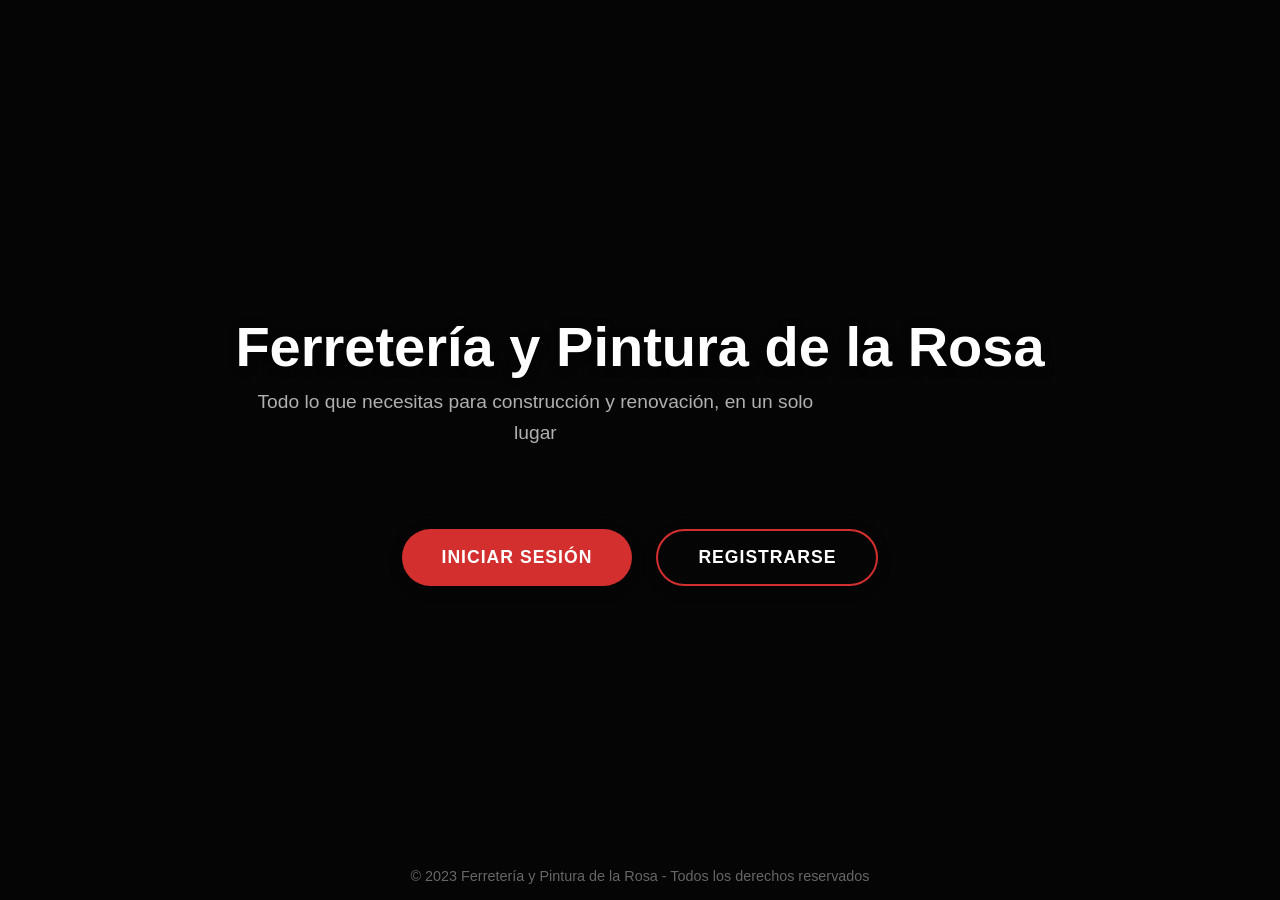
<file: index.html>
<!DOCTYPE html>
<html lang="es">
<head>
    <meta charset="UTF-8">
    <meta name="viewport" content="width=device-width, initial-scale=1.0">
    <title>Ferretería y Pintura de la Rosa</title>
    <link rel="stylesheet" href="Css/index.css">
    <style>
        
    </style>
</head>
<body>
    <div class="logo">
        <h1>Ferretería y Pintura de la Rosa</h1>
        <p>Todo lo que necesitas para construcción y renovación, en un solo lugar</p>
    </div>
    
    <div class="botones">
        <button class="btn btn-login" onclick="window.location.href='login.html'">Iniciar sesión</button>
        <button class="btn btn-register" onclick="window.location.href='Registro.html'">Registrarse</button>
    </div>
    
    <footer>
        &copy; 2023 Ferretería y Pintura de la Rosa - Todos los derechos reservados
    </footer>
</body>
</html>
</file>
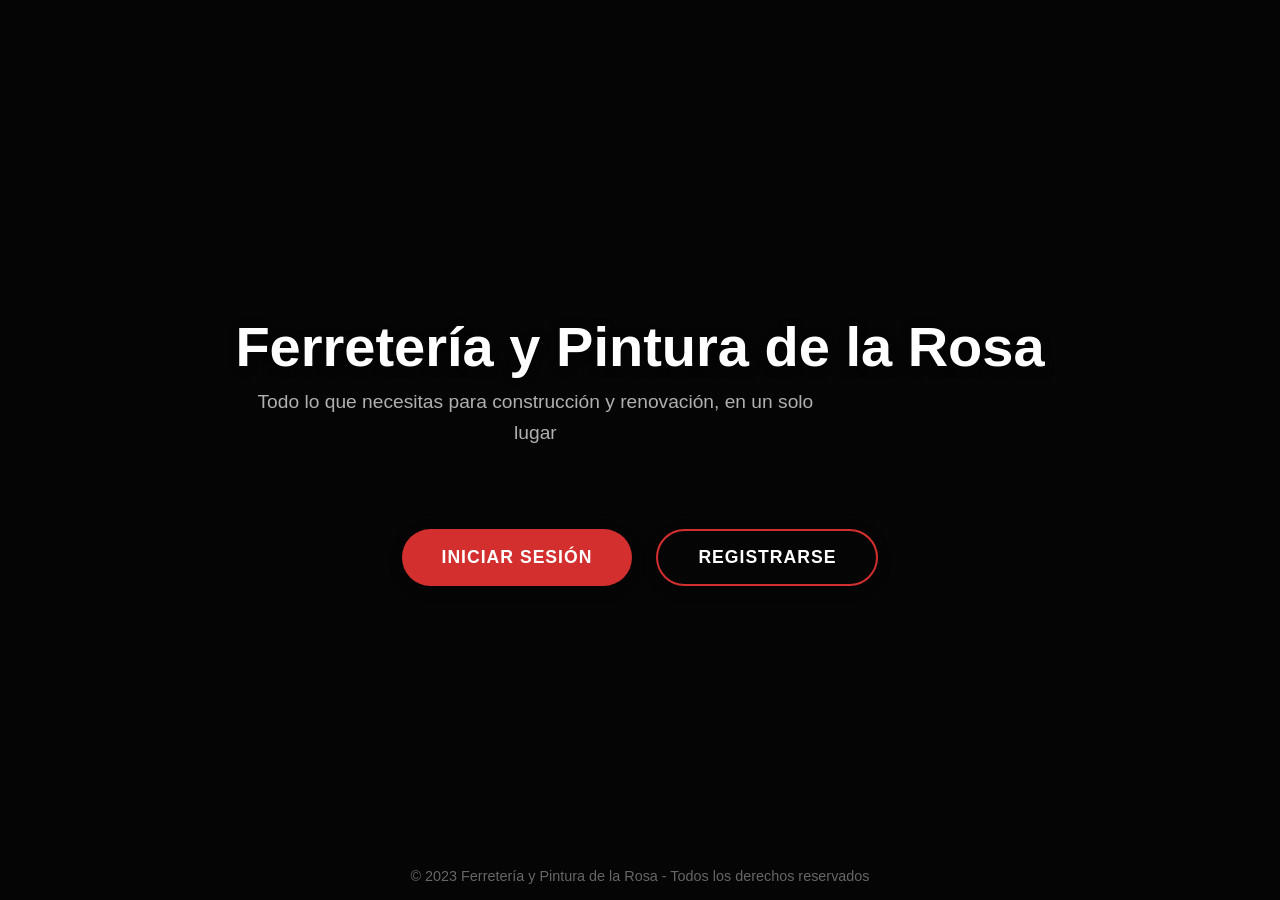
<file: Html/index.html>
<!DOCTYPE html>
<html lang="es">
<head>
    <meta charset="UTF-8">
    <meta name="viewport" content="width=device-width, initial-scale=1.0">
    <title>Ferretería y Pintura de la Rosa</title>
    <link rel="stylesheet" href="/Css/index.css">
    <style>
        
    </style>
</head>
<body>
    <div class="logo">
        <h1>Ferretería y Pintura de la Rosa</h1>
        <p>Todo lo que necesitas para construcción y renovación, en un solo lugar</p>
    </div>
    
    <div class="botones">
        <button class="btn btn-login" onclick="window.location.href='login.html'">Iniciar sesión</button>
        <button class="btn btn-register" onclick="window.location.href='/Html/Registro.html'">Registrarse</button>
    </div>
    
    <footer>
        &copy; 2023 Ferretería y Pintura de la Rosa - Todos los derechos reservados
    </footer>
</body>
</html>
</file>
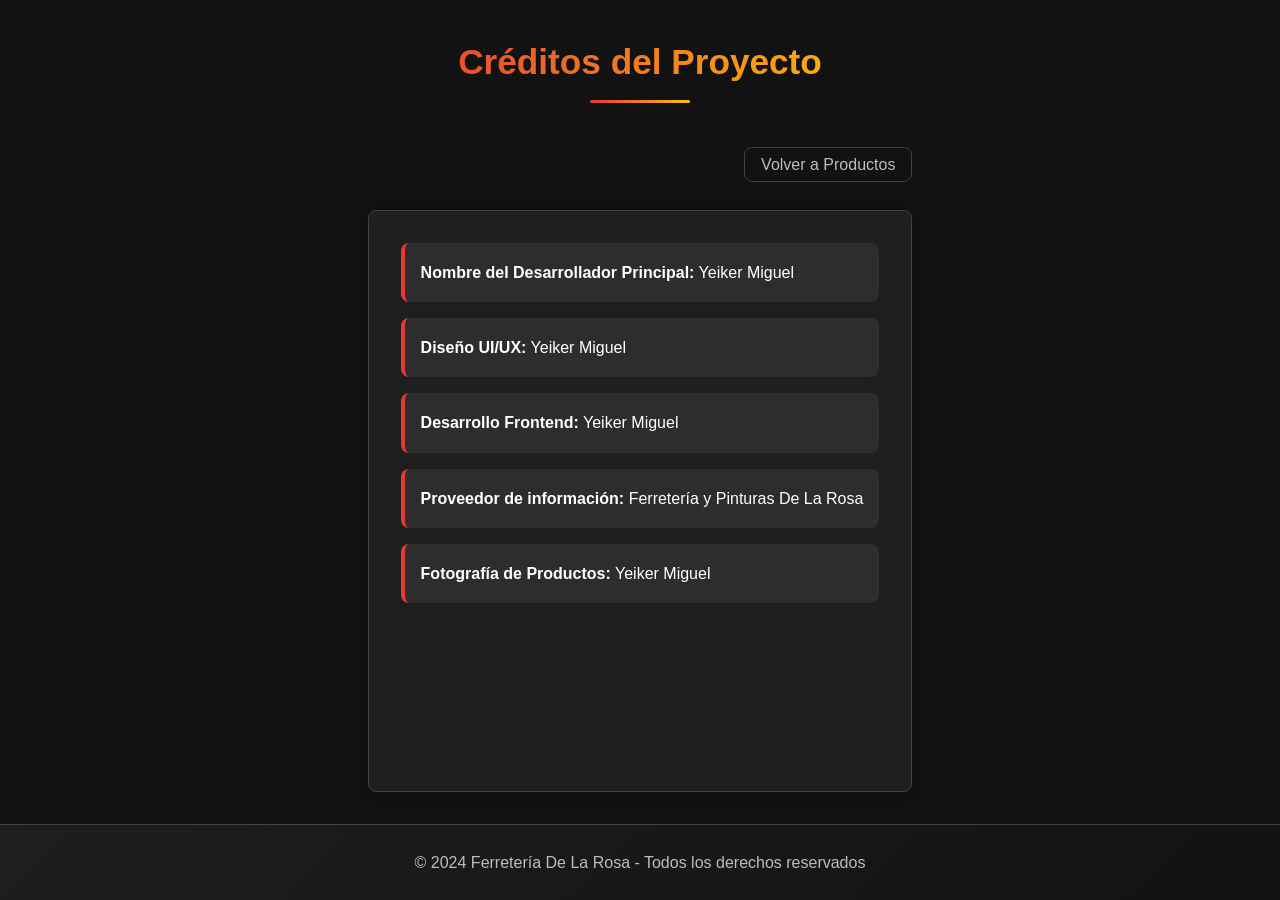
<file: creditos.html>
<!DOCTYPE html>
<html lang="es">
<head>
    <meta charset="UTF-8">
    <meta name="viewport" content="width=device-width, initial-scale=1.0">
    <title>Créditos - Ferretería De La Rosa</title>
    <link rel="stylesheet" href="Css/creditos.css">
</head>
<body>
    <div class="creditos">
        <h1>Créditos del Proyecto</h1>
        <div class="Caja-de-a">
            <a href="productos.html">Volver a Productos</a>
        </div>

        <section class="seccion-creditos">
            <ul>
                <li><strong>Nombre del Desarrollador Principal:</strong> Yeiker Miguel</li>
                <li><strong>Diseño UI/UX:</strong> Yeiker Miguel</li>
                <li><strong>Desarrollo Frontend:</strong> Yeiker Miguel</li>
                <li><strong>Proveedor de información:</strong> Ferretería y Pinturas De La Rosa</li>
                <li><strong>Fotografía de Productos:</strong> Yeiker Miguel</li>
            </ul>
        </section>
    </div>

    <footer>
        <p>© 2024 Ferretería De La Rosa - Todos los derechos reservados</p>
    </footer>
</body>
</html>
</file>
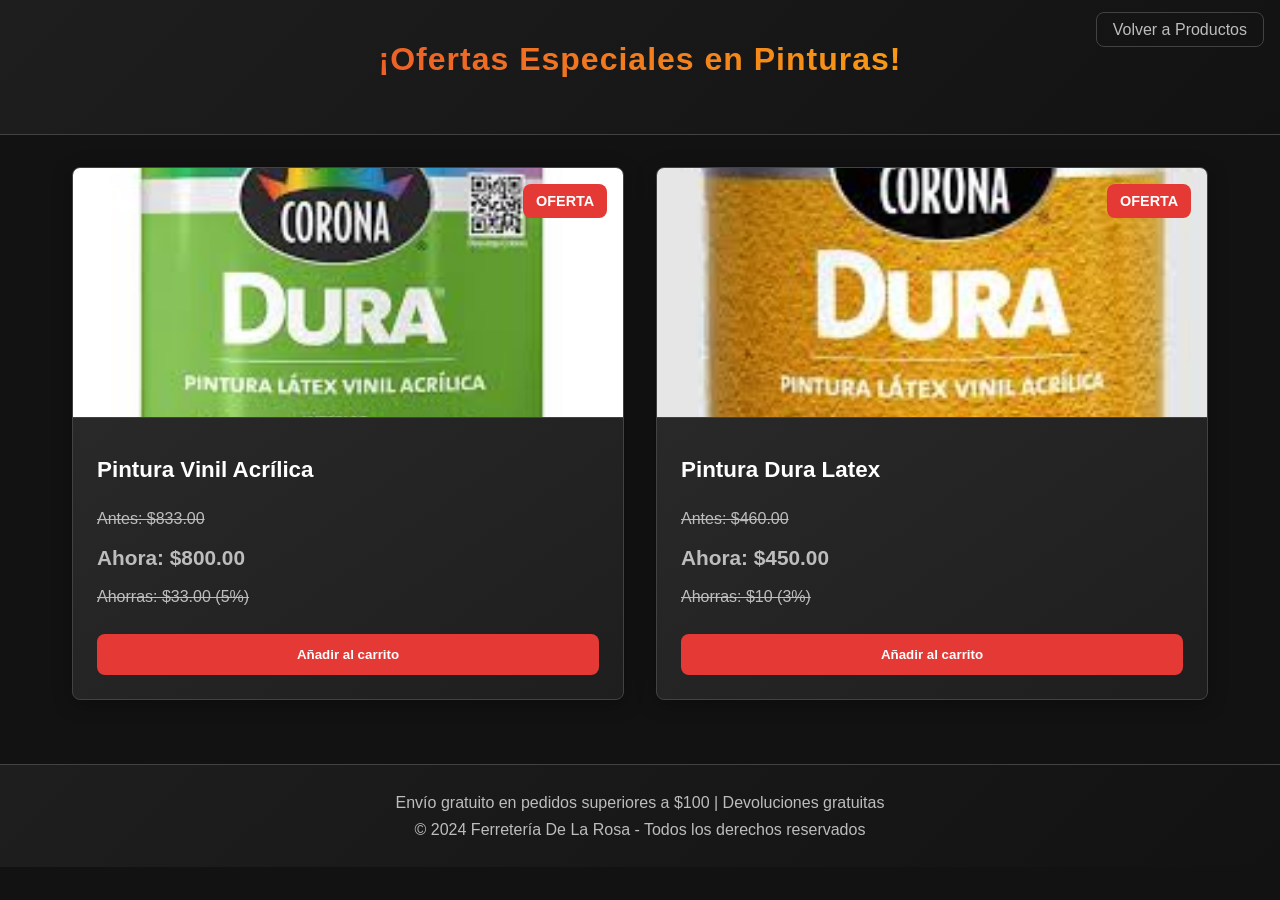
<file: ofertas.html>
<!DOCTYPE html>
<html lang="es">
<head>
    <meta charset="UTF-8">
    <meta name="viewport" content="width=device-width, initial-scale=1.0">
    <title>Ofertas Especiales - Ferretería De La Rosa</title>
    <link rel="stylesheet" href="Css/ofertas.css">
</head>
<body>
    <header>
        <h1>¡Ofertas Especiales en Pinturas!</h1>
        <div class="link-productos">
            <a href="productos.html">Volver a Productos</a>
        </div>
    </header>

    <section class="ofertas">
        

        <article class="oferta">
            <img src="img/pintura2.jpg" alt="Pintura Vinil Acrílica">
            <div class="oferta-content">
                <h2>Pintura Vinil Acrílica</h2>
                <p>Antes: $833.00</p>
                <p class="precio-oferta">Ahora: $800.00</p>
                <p>Ahorras: $33.00 (5%)</p>
                <button class="btn-comprar">Añadir al carrito</button>
            </div>
        </article>

        <article class="oferta">
            <img src="img/pintura3.jpg" alt="Pintura Dura Latex">
            <div class="oferta-content">
                <h2>Pintura Dura Latex</h2>
                <p>Antes: $460.00</p>
                <p class="precio-oferta">Ahora: $450.00</p>
                <p>Ahorras: $10 (3%)</p>
                <button class="btn-comprar">Añadir al carrito</button>
            </div>
        </article>
    </section>

    <footer>
        <p>Envío gratuito en pedidos superiores a $100 | Devoluciones gratuitas</p>
        <p>© 2024 Ferretería De La Rosa - Todos los derechos reservados</p>
    </footer>
</body>
</html>
</file>
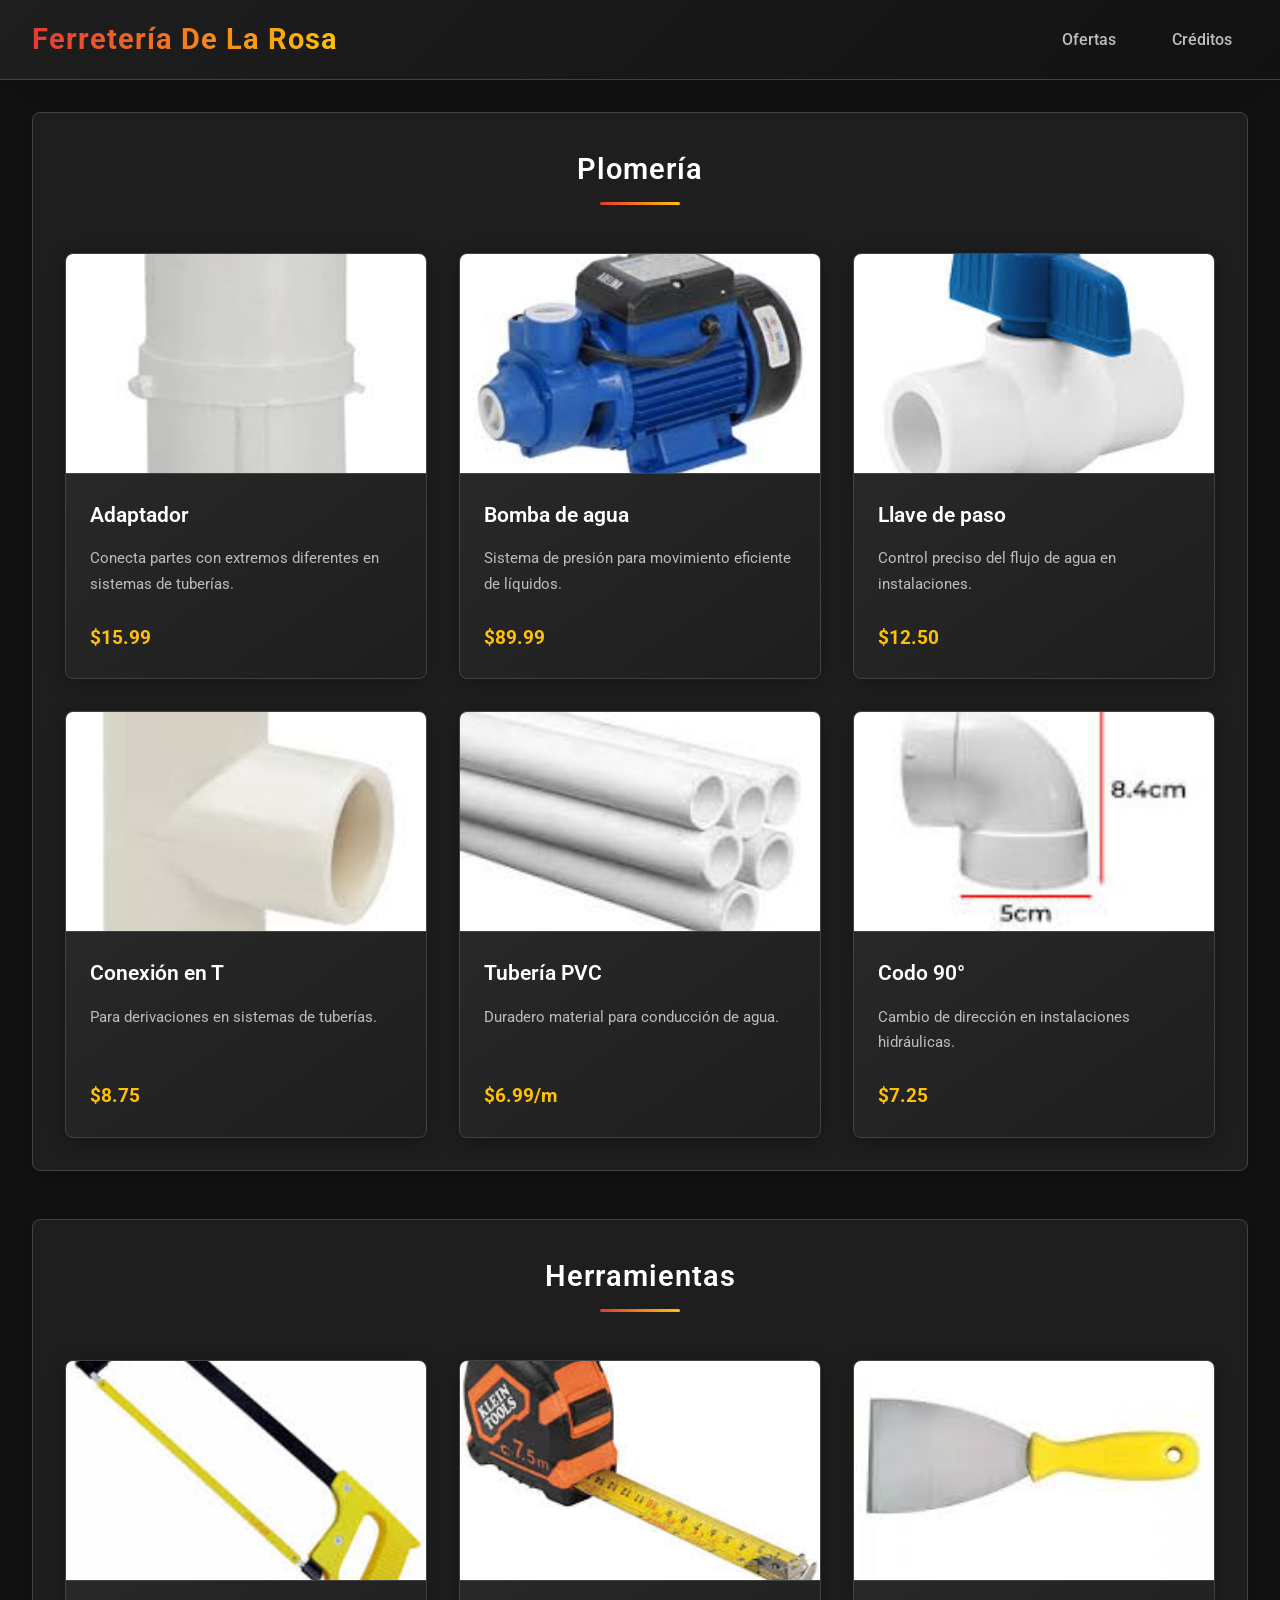
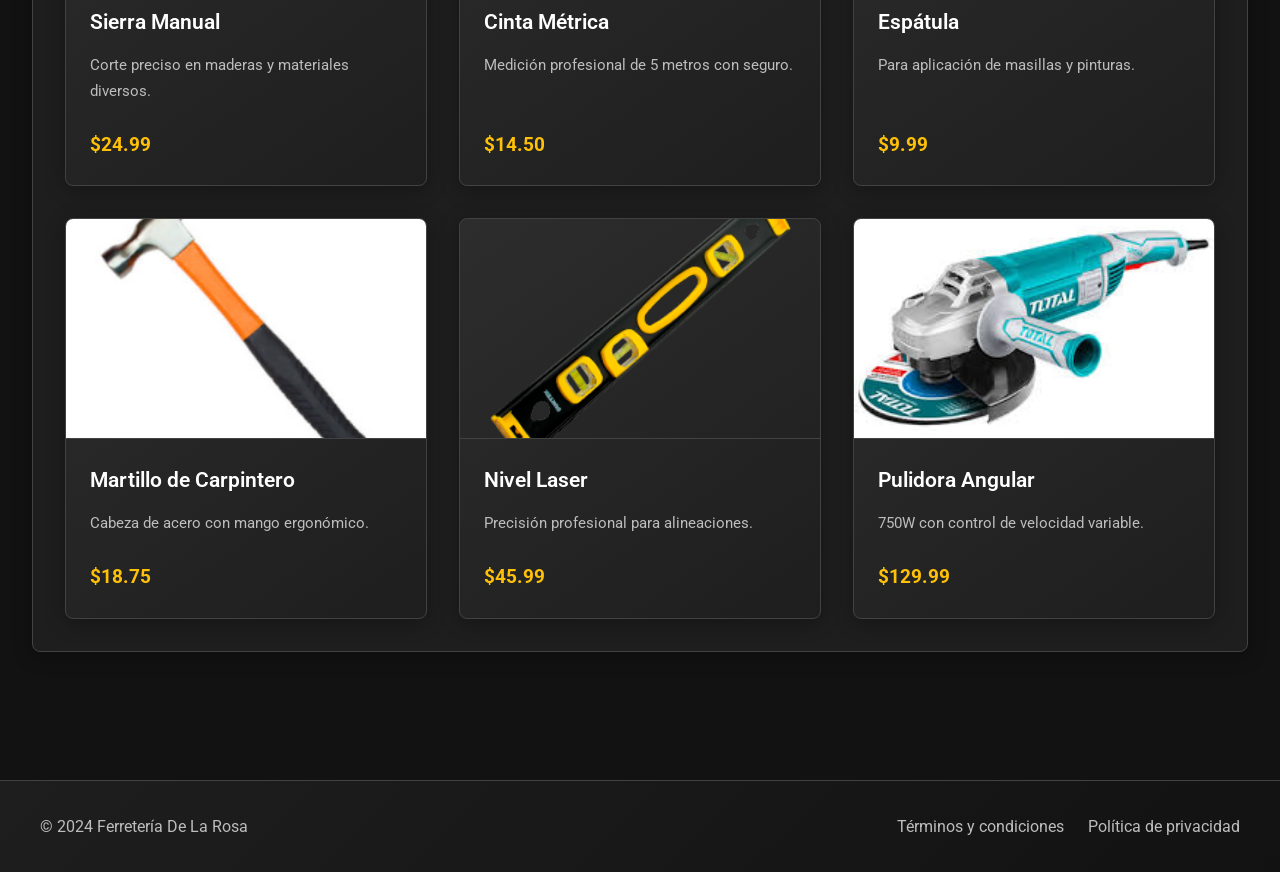
<file: productos.html>
<!DOCTYPE html>
<html lang="es">
<head>
    <meta charset="UTF-8">
    <meta name="viewport" content="width=device-width, initial-scale=1.0">
    <title>Ferretería De La Rosa - Productos</title>
    <link rel="stylesheet" href="Css/productos.css">
    <link href="https://fonts.googleapis.com/css2?family=Roboto:wght@400;500;700&display=swap" rel="stylesheet">
</head>
<body>
    <header class="header">
        <div class="logo">
            <h1>Ferretería De La Rosa</h1>
        </div>
        <nav class="nav">
            <a href="ofertas.html">Ofertas</a>
            <a href="creditos.html">Créditos</a>
        </nav>
    </header>

    <main class="main">
        <section class="section">
            <div class="section-title">
                <h2>Plomería</h2>
            </div>
            <div class="grid-container">
                <article class="product">
                    <img src="img/Adaptador.jpg" alt="Adaptador">
                    <div class="product-content">
                        <h3>Adaptador</h3>
                        <p>Conecta partes con extremos diferentes en sistemas de tuberías.</p>
                        <span class="product-price">$15.99</span>
                    </div>
                </article>
                <article class="product">
                    <img src="img/Bomba de agua.jpg" alt="Bomba de agua">
                    <div class="product-content">
                        <h3>Bomba de agua</h3>
                        <p>Sistema de presión para movimiento eficiente de líquidos.</p>
                        <span class="product-price">$89.99</span>
                    </div>
                </article>
                <article class="product">
                    <img src="img/Llave paso.jpg" alt="Llave de paso">
                    <div class="product-content">
                        <h3>Llave de paso</h3>
                        <p>Control preciso del flujo de agua en instalaciones.</p>
                        <span class="product-price">$12.50</span>
                    </div>
                </article>
                <article class="product">
                    <img src="img/Te.jpg" alt="Te">
                    <div class="product-content">
                        <h3>Conexión en T</h3>
                        <p>Para derivaciones en sistemas de tuberías.</p>
                        <span class="product-price">$8.75</span>
                    </div>
                </article>
                <article class="product">
                    <img src="img/Tubo de agua.jpg" alt="Tubo de agua">
                    <div class="product-content">
                        <h3>Tubería PVC</h3>
                        <p>Duradero material para conducción de agua.</p>
                        <span class="product-price">$6.99/m</span>
                    </div>
                </article>
                <article class="product">
                    <img src="img/Codo.jpg" alt="Codo">
                    <div class="product-content">
                        <h3>Codo 90°</h3>
                        <p>Cambio de dirección en instalaciones hidráulicas.</p>
                        <span class="product-price">$7.25</span>
                    </div>
                </article>
            </div>
        </section>

        <section class="section">
            <div class="section-title">
                <h2>Herramientas</h2>
            </div>
            <div class="grid-container">
                <article class="product">
                    <img src="img/Cierra.jpg" alt="Sierra">
                    <div class="product-content">
                        <h3>Sierra Manual</h3>
                        <p>Corte preciso en maderas y materiales diversos.</p>
                        <span class="product-price">$24.99</span>
                    </div>
                </article>
                <article class="product">
                    <img src="img/Cinta.jpg" alt="Cinta métrica">
                    <div class="product-content">
                        <h3>Cinta Métrica</h3>
                        <p>Medición profesional de 5 metros con seguro.</p>
                        <span class="product-price">$14.50</span>
                    </div>
                </article>
                <article class="product">
                    <img src="img/Epatula.jpg" alt="Espátula">
                    <div class="product-content">
                        <h3>Espátula</h3>
                        <p>Para aplicación de masillas y pinturas.</p>
                        <span class="product-price">$9.99</span>
                    </div>
                </article>
                <article class="product">
                    <img src="img/Martillos.jpg" alt="Martillo">
                    <div class="product-content">
                        <h3>Martillo de Carpintero</h3>
                        <p>Cabeza de acero con mango ergonómico.</p>
                        <span class="product-price">$18.75</span>
                    </div>
                </article>
                <article class="product">
                    <img src="img/Nivel1.png" alt="Nivel">
                    <div class="product-content">
                        <h3>Nivel Laser</h3>
                        <p>Precisión profesional para alineaciones.</p>
                        <span class="product-price">$45.99</span>
                    </div>
                </article>
                <article class="product">
                    <img src="img/Pulida.jpg" alt="Pulidora">
                    <div class="product-content">
                        <h3>Pulidora Angular</h3>
                        <p>750W con control de velocidad variable.</p>
                        <span class="product-price">$129.99</span>
                    </div>
                </article>
            </div>
        </section>
    </main>

    <footer class="footer">
        <div class="footer-content">
            <p>&copy; 2024 Ferretería De La Rosa</p>
            <div class="footer-links">
                <a href="#">Términos y condiciones</a>
                <a href="#">Política de privacidad</a>
            </div>
        </div>
    </footer>
</body>
</html>
</file>
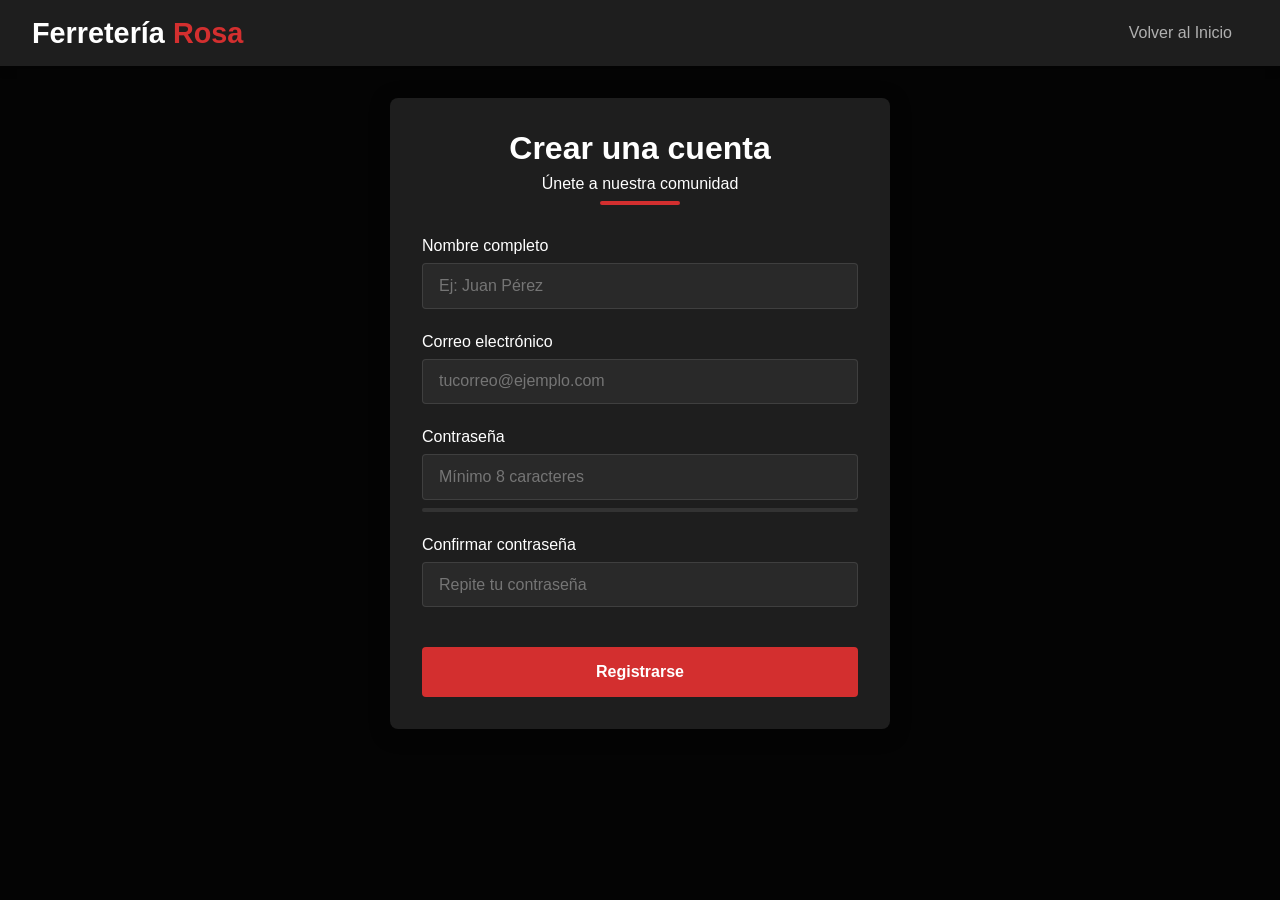
<file: Registro.html>
<!DOCTYPE html>
<html lang="es">
<head>
    <meta charset="UTF-8">
    <meta name="viewport" content="width=device-width, initial-scale=1.0">
    <title>Registro - Ferretería y Pintura</title>
    <link rel="stylesheet" href="Css/regis.css">
</head>
<body>
    <header>
        <div class="logo">Ferretería <span>Rosa</span></div>
        <a href="index.html" class="nav-link">Volver al Inicio</a>
    </header>

    <div class="container">
        <form id="registroForm">
            <div class="form-title">
                <h2>Crear una cuenta</h2>
                <p>Únete a nuestra comunidad</p>
            </div>
            
            <div class="form-grid">
                <div class="form-group">
                    <label for="nombre">Nombre completo</label>
                    <input type="text" id="nombre" name="nombre" placeholder="Ej: Juan Pérez" required>
                    <div class="error-message" id="nombre-error">El nombre es requerido</div>
                </div>
                
                <div class="form-group">
                    <label for="email">Correo electrónico</label>
                    <input type="email" id="email" name="email" placeholder="tucorreo@ejemplo.com" required>
                    <div class="error-message" id="email-error">Ingresa un correo válido</div>
                </div>
                
                <div class="form-group">
                    <label for="password">Contraseña</label>
                    <input type="password" id="password" name="password" placeholder="Mínimo 8 caracteres" required>
                    <div class="password-strength">
                        <div class="strength-meter" id="strength-meter"></div>
                    </div>
                    <div class="error-message" id="password-error">La contraseña debe tener al menos 8 caracteres</div>
                </div>
                
                <div class="form-group">
                    <label for="confirmar">Confirmar contraseña</label>
                    <input type="password" id="confirmar" name="confirmar" placeholder="Repite tu contraseña" required>
                    <div class="error-message" id="confirmar-error">Las contraseñas no coinciden</div>
                </div>
                
                <button type="submit" class="submit-btn">Registrarse</button>
            </div>
        </form>
    </div>

    <script src="Js/Registro.js">
        
    </script>
</body>
</html>
</file>
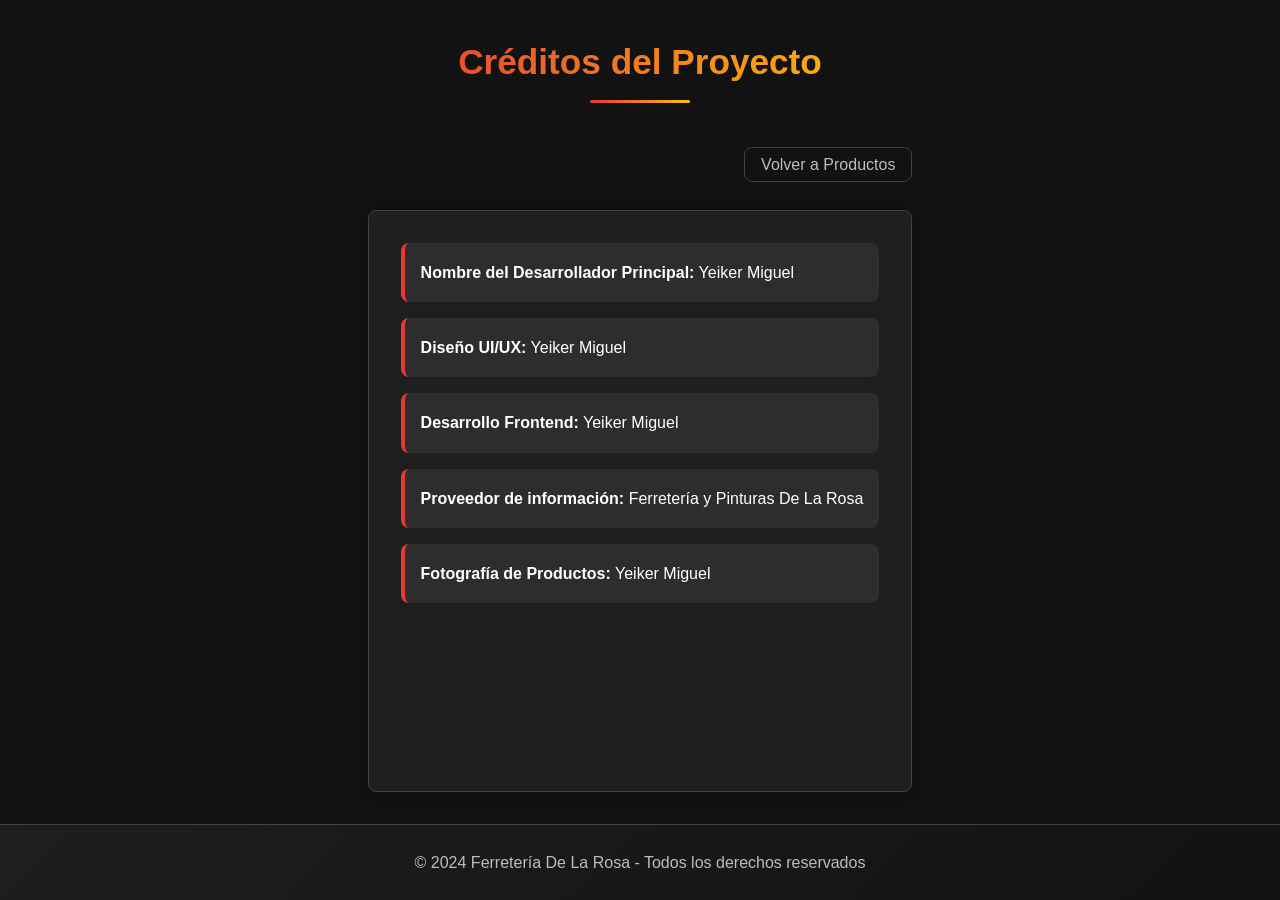
<file: Html/creditos.html>
<!DOCTYPE html>
<html lang="es">
<head>
    <meta charset="UTF-8">
    <meta name="viewport" content="width=device-width, initial-scale=1.0">
    <title>Créditos - Ferretería De La Rosa</title>
    <style>
        :root {
            --primary: #E53935;
            --primary-dark: #C62828;
            --dark: #121212;
            --dark-gray: #1E1E1E;
            --medium-gray: #2D2D2D;
            --light-gray: #424242;
            --text: #FFFFFF;
            --text-secondary: #BDBDBD;
            --accent: #FFC107;
            --shadow: 0 4px 20px rgba(0, 0, 0, 0.3);
            --transition: all 0.3s cubic-bezier(0.25, 0.8, 0.25, 1);
            --border-radius: 8px;
        }

        * {
            margin: 0;
            padding: 0;
            box-sizing: border-box;
            font-family: 'Roboto', 'Segoe UI', Tahoma, Geneva, Verdana, sans-serif;
        }

        body {
            background-color: var(--dark);
            color: var(--text);
            line-height: 1.7;
            min-height: 100vh;
            display: flex;
            flex-direction: column;
        }

        .creditos {
            max-width: 800px;
            margin: 0 auto;
            padding: 2rem;
            flex-grow: 1;
            display: flex;
            flex-direction: column;
        }

        .creditos h1 {
            text-align: center;
            margin-bottom: 2rem;
            font-size: 2.2rem;
            background: linear-gradient(to right, var(--primary), var(--accent));
            -webkit-background-clip: text;
            background-clip: text;
            color: transparent;
            position: relative;
            padding-bottom: 1rem;
        }

        .creditos h1::after {
            content: '';
            display: block;
            width: 100px;
            height: 3px;
            background: linear-gradient(to right, var(--primary), var(--accent));
            margin: 0.5rem auto 0;
            border-radius: 3px;
        }

        .Caja-de-a {
            text-align: right;
            margin-bottom: 2rem;
        }

        .Caja-de-a a {
            color: var(--text-secondary);
            text-decoration: none;
            font-weight: 500;
            padding: 0.5rem 1rem;
            border-radius: var(--border-radius);
            transition: var(--transition);
            border: 1px solid var(--light-gray);
        }

        .Caja-de-a a:hover {
            color: var(--text);
            background-color: var(--primary);
            border-color: var(--primary);
        }

        .seccion-creditos {
            background-color: var(--dark-gray);
            padding: 2rem;
            border-radius: var(--border-radius);
            box-shadow: var(--shadow);
            border: 1px solid var(--light-gray);
            flex-grow: 1;
        }

        .seccion-creditos ul {
            list-style-type: none;
        }

        .seccion-creditos li {
            padding: 1rem;
            margin-bottom: 1rem;
            background-color: var(--medium-gray);
            border-left: 4px solid var(--primary);
            border-radius: var(--border-radius);
            transition: var(--transition);
        }

        .seccion-creditos li:hover {
            transform: translateX(5px);
            background-color: rgba(229, 57, 53, 0.1);
        }

        footer {
            background: linear-gradient(135deg, var(--dark-gray), var(--dark));
            color: var(--text-secondary);
            text-align: center;
            padding: 1.5rem;
            border-top: 1px solid var(--light-gray);
        }

        @media (max-width: 768px) {
            .creditos {
                padding: 1.5rem;
            }
            
            .seccion-creditos {
                padding: 1.5rem;
            }
        }

        @media (max-width: 480px) {
            .creditos h1 {
                font-size: 1.8rem;
            }
            
            .seccion-creditos li {
                padding: 0.8rem;
                font-size: 0.95rem;
            }
        }
    </style>
</head>
<body>
    <div class="creditos">
        <h1>Créditos del Proyecto</h1>
        <div class="Caja-de-a">
            <a href="/Html/productos.html">Volver a Productos</a>
        </div>

        <section class="seccion-creditos">
            <ul>
                <li><strong>Nombre del Desarrollador Principal:</strong> Yeiker Miguel</li>
                <li><strong>Diseño UI/UX:</strong> Yeiker Miguel</li>
                <li><strong>Desarrollo Frontend:</strong> Yeiker Miguel</li>
                <li><strong>Proveedor de información:</strong> Ferretería y Pinturas De La Rosa</li>
                <li><strong>Fotografía de Productos:</strong> Yeiker Miguel</li>
            </ul>
        </section>
    </div>

    <footer>
        <p>© 2024 Ferretería De La Rosa - Todos los derechos reservados</p>
    </footer>
</body>
</html>
</file>
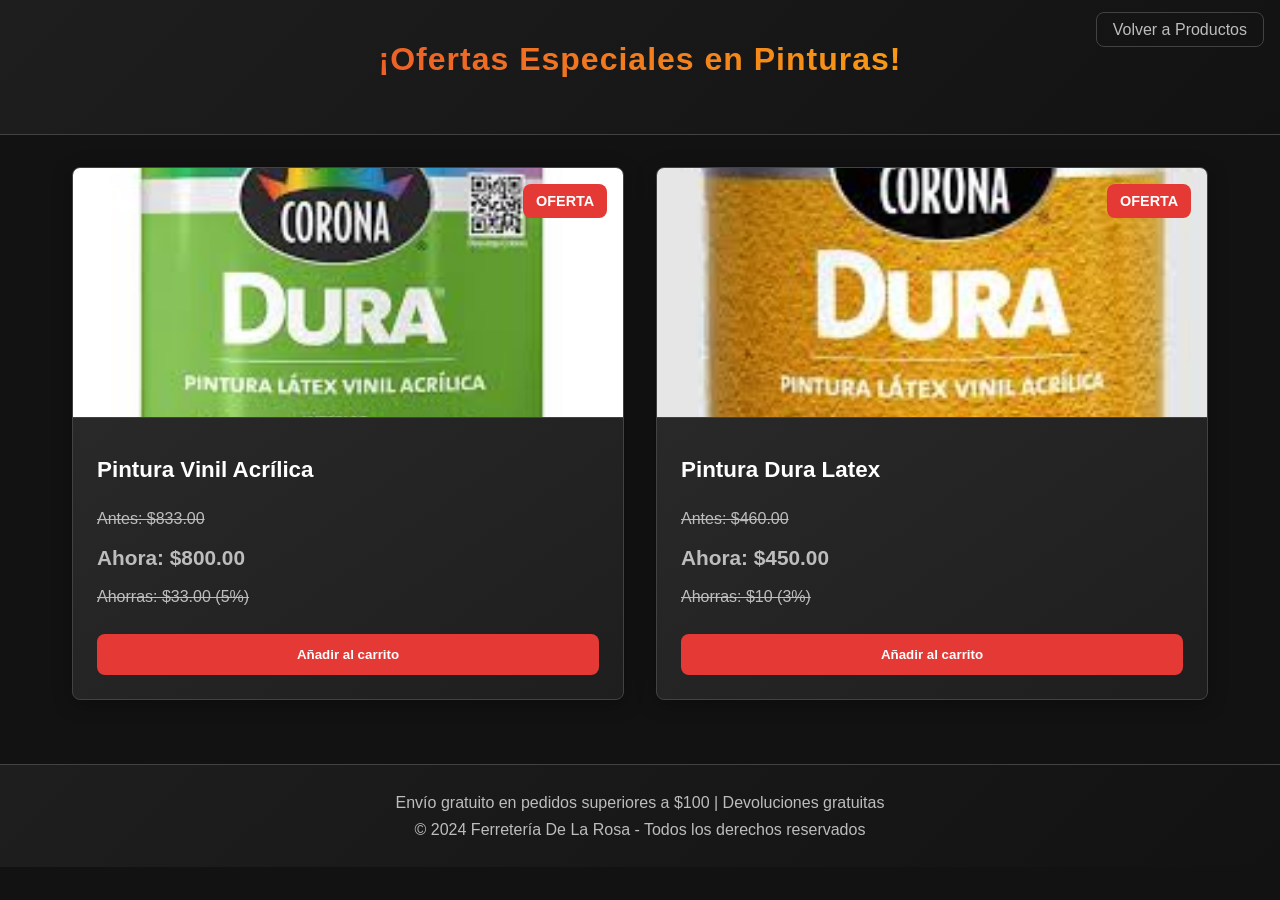
<file: Html/ofertas.html>
<!DOCTYPE html>
<html lang="es">
<head>
    <meta charset="UTF-8">
    <meta name="viewport" content="width=device-width, initial-scale=1.0">
    <title>Ofertas Especiales - Ferretería De La Rosa</title>
    <link rel="stylesheet" href="/Css/ofertas.css">
</head>
<body>
    <header>
        <h1>¡Ofertas Especiales en Pinturas!</h1>
        <div class="link-productos">
            <a href="productos.html">Volver a Productos</a>
        </div>
    </header>

    <section class="ofertas">
        

        <article class="oferta">
            <img src="/img/pintura2.jpg" alt="Pintura Vinil Acrílica">
            <div class="oferta-content">
                <h2>Pintura Vinil Acrílica</h2>
                <p>Antes: $833.00</p>
                <p class="precio-oferta">Ahora: $800.00</p>
                <p>Ahorras: $33.00 (5%)</p>
                <button class="btn-comprar">Añadir al carrito</button>
            </div>
        </article>

        <article class="oferta">
            <img src="/img/pintura3.jpg" alt="Pintura Dura Latex">
            <div class="oferta-content">
                <h2>Pintura Dura Latex</h2>
                <p>Antes: $460.00</p>
                <p class="precio-oferta">Ahora: $450.00</p>
                <p>Ahorras: $10 (3%)</p>
                <button class="btn-comprar">Añadir al carrito</button>
            </div>
        </article>
    </section>

    <footer>
        <p>Envío gratuito en pedidos superiores a $100 | Devoluciones gratuitas</p>
        <p>© 2024 Ferretería De La Rosa - Todos los derechos reservados</p>
    </footer>
</body>
</html>
</file>
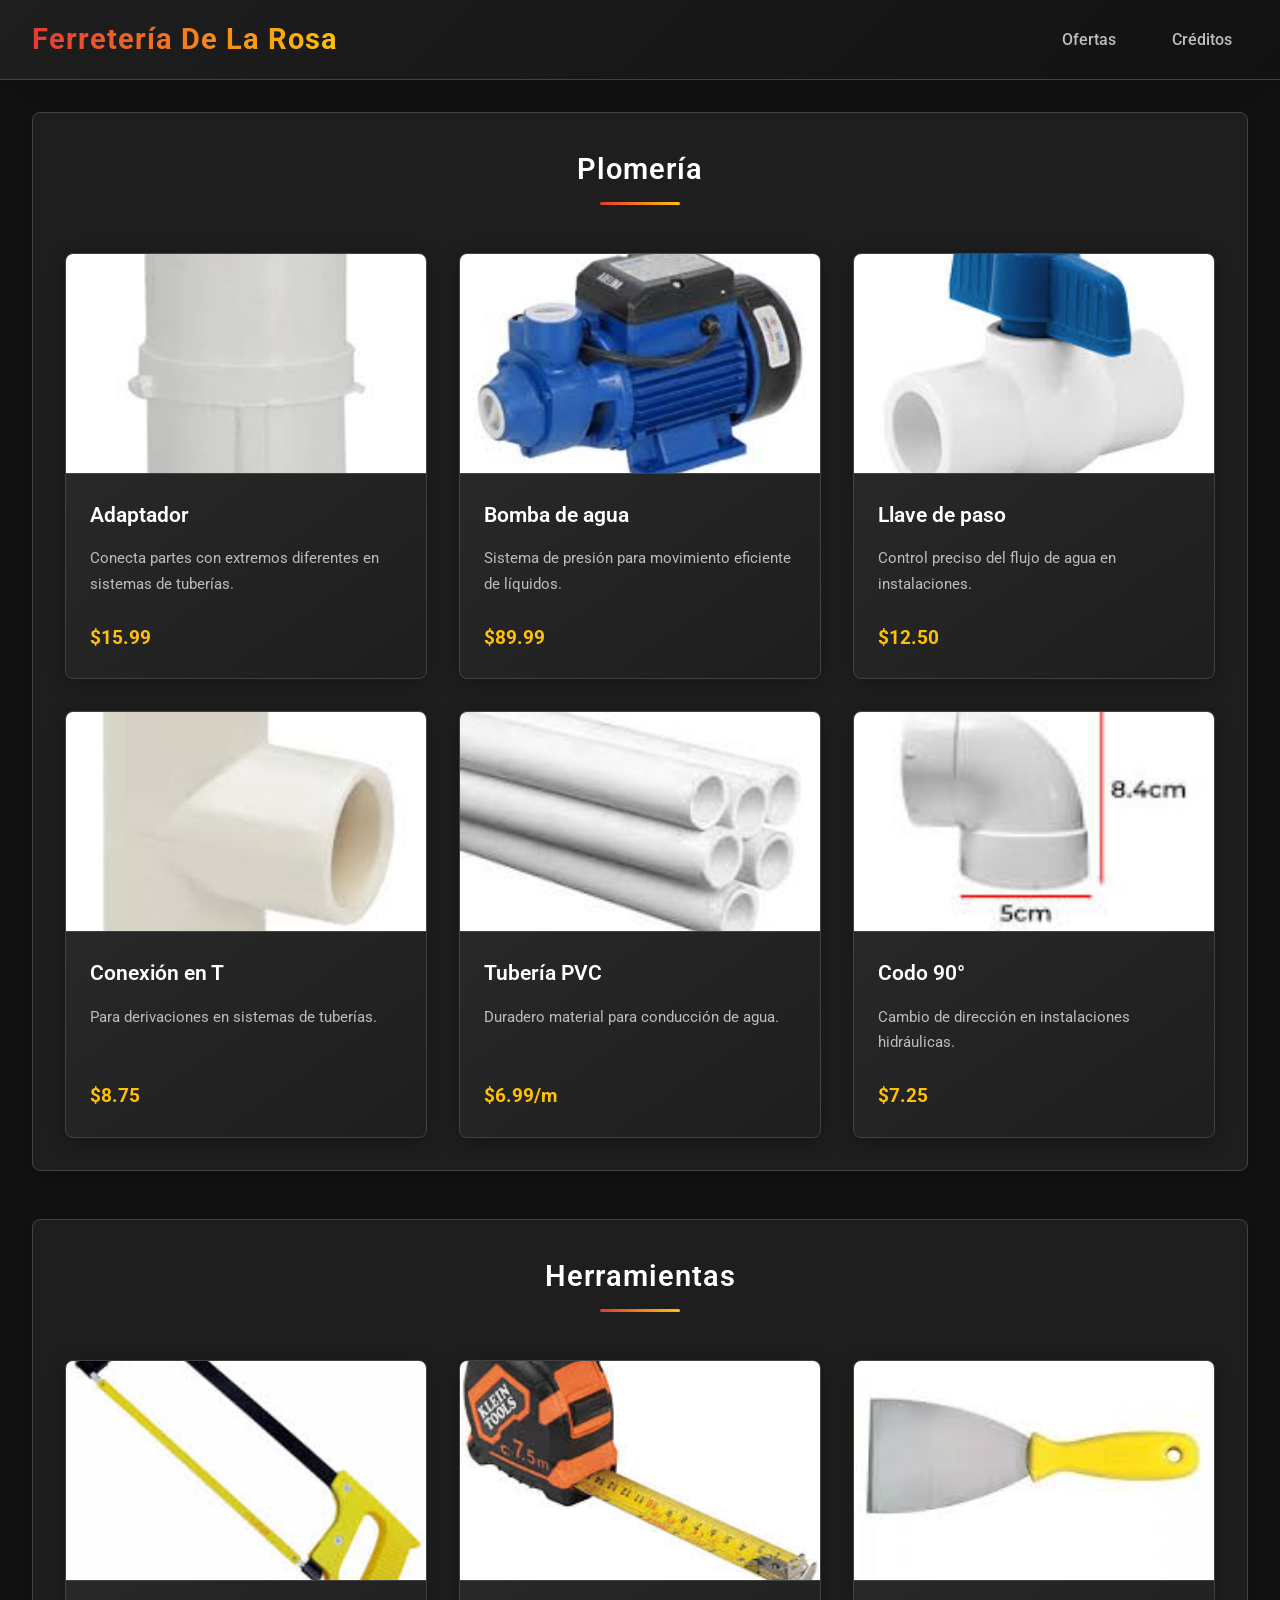
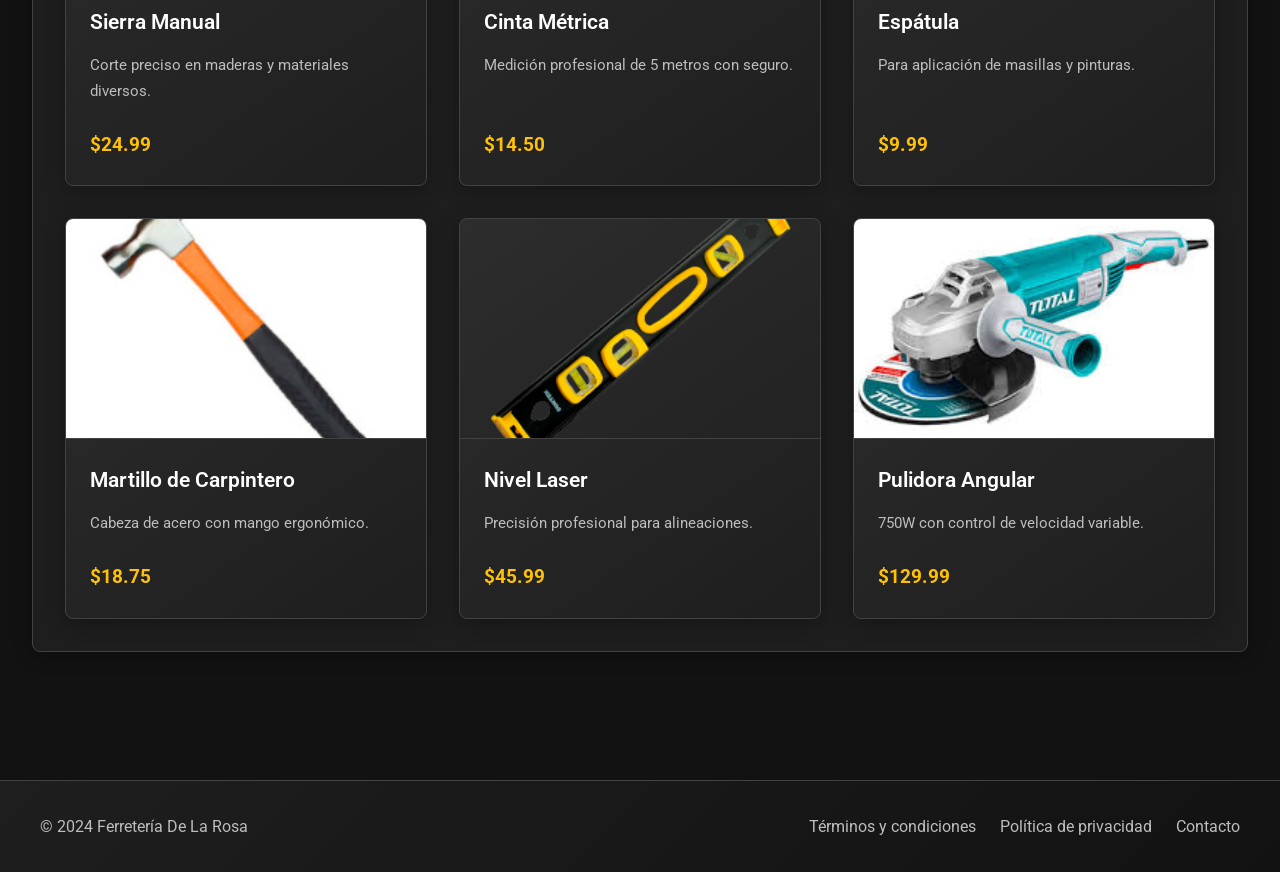
<file: Html/productos.html>
<!DOCTYPE html>
<html lang="es">
<head>
    <meta charset="UTF-8">
    <meta name="viewport" content="width=device-width, initial-scale=1.0">
    <title>Ferretería De La Rosa - Productos</title>
    <link rel="stylesheet" href="/Css/productos.css">
    <link href="https://fonts.googleapis.com/css2?family=Roboto:wght@400;500;700&display=swap" rel="stylesheet">
</head>
<body>
    <header class="header">
        <div class="logo">
            <h1>Ferretería De La Rosa</h1>
        </div>
        <nav class="nav">
            <a href="ofertas.html">Ofertas</a>
            <a href="creditos.html">Créditos</a>
        </nav>
    </header>

    <main class="main">
        <section class="section">
            <div class="section-title">
                <h2>Plomería</h2>
            </div>
            <div class="grid-container">
                <article class="product">
                    <img src="/img/Adaptador.jpg" alt="Adaptador">
                    <div class="product-content">
                        <h3>Adaptador</h3>
                        <p>Conecta partes con extremos diferentes en sistemas de tuberías.</p>
                        <span class="product-price">$15.99</span>
                    </div>
                </article>
                <article class="product">
                    <img src="/img/Bomba de agua.jpg" alt="Bomba de agua">
                    <div class="product-content">
                        <h3>Bomba de agua</h3>
                        <p>Sistema de presión para movimiento eficiente de líquidos.</p>
                        <span class="product-price">$89.99</span>
                    </div>
                </article>
                <article class="product">
                    <img src="/img/Llave paso.jpg" alt="Llave de paso">
                    <div class="product-content">
                        <h3>Llave de paso</h3>
                        <p>Control preciso del flujo de agua en instalaciones.</p>
                        <span class="product-price">$12.50</span>
                    </div>
                </article>
                <article class="product">
                    <img src="/img/Te.jpg" alt="Te">
                    <div class="product-content">
                        <h3>Conexión en T</h3>
                        <p>Para derivaciones en sistemas de tuberías.</p>
                        <span class="product-price">$8.75</span>
                    </div>
                </article>
                <article class="product">
                    <img src="/img/Tubo de agua.jpg" alt="Tubo de agua">
                    <div class="product-content">
                        <h3>Tubería PVC</h3>
                        <p>Duradero material para conducción de agua.</p>
                        <span class="product-price">$6.99/m</span>
                    </div>
                </article>
                <article class="product">
                    <img src="/img/Codo.jpg" alt="Codo">
                    <div class="product-content">
                        <h3>Codo 90°</h3>
                        <p>Cambio de dirección en instalaciones hidráulicas.</p>
                        <span class="product-price">$7.25</span>
                    </div>
                </article>
            </div>
        </section>

        <section class="section">
            <div class="section-title">
                <h2>Herramientas</h2>
            </div>
            <div class="grid-container">
                <article class="product">
                    <img src="/img/Cierra.jpg" alt="Sierra">
                    <div class="product-content">
                        <h3>Sierra Manual</h3>
                        <p>Corte preciso en maderas y materiales diversos.</p>
                        <span class="product-price">$24.99</span>
                    </div>
                </article>
                <article class="product">
                    <img src="/img/Cinta.jpg" alt="Cinta métrica">
                    <div class="product-content">
                        <h3>Cinta Métrica</h3>
                        <p>Medición profesional de 5 metros con seguro.</p>
                        <span class="product-price">$14.50</span>
                    </div>
                </article>
                <article class="product">
                    <img src="/img/Epatula.jpg" alt="Espátula">
                    <div class="product-content">
                        <h3>Espátula</h3>
                        <p>Para aplicación de masillas y pinturas.</p>
                        <span class="product-price">$9.99</span>
                    </div>
                </article>
                <article class="product">
                    <img src="/img/Martillos.jpg" alt="Martillo">
                    <div class="product-content">
                        <h3>Martillo de Carpintero</h3>
                        <p>Cabeza de acero con mango ergonómico.</p>
                        <span class="product-price">$18.75</span>
                    </div>
                </article>
                <article class="product">
                    <img src="/img/Nivel1.png" alt="Nivel">
                    <div class="product-content">
                        <h3>Nivel Laser</h3>
                        <p>Precisión profesional para alineaciones.</p>
                        <span class="product-price">$45.99</span>
                    </div>
                </article>
                <article class="product">
                    <img src="/img/Pulida.jpg" alt="Pulidora">
                    <div class="product-content">
                        <h3>Pulidora Angular</h3>
                        <p>750W con control de velocidad variable.</p>
                        <span class="product-price">$129.99</span>
                    </div>
                </article>
            </div>
        </section>
    </main>

    <footer class="footer">
        <div class="footer-content">
            <p>&copy; 2024 Ferretería De La Rosa</p>
            <div class="footer-links">
                <a href="#">Términos y condiciones</a>
                <a href="#">Política de privacidad</a>
                <a href="contacto.html">Contacto</a>
            </div>
        </div>
    </footer>
</body>
</html>
</file>
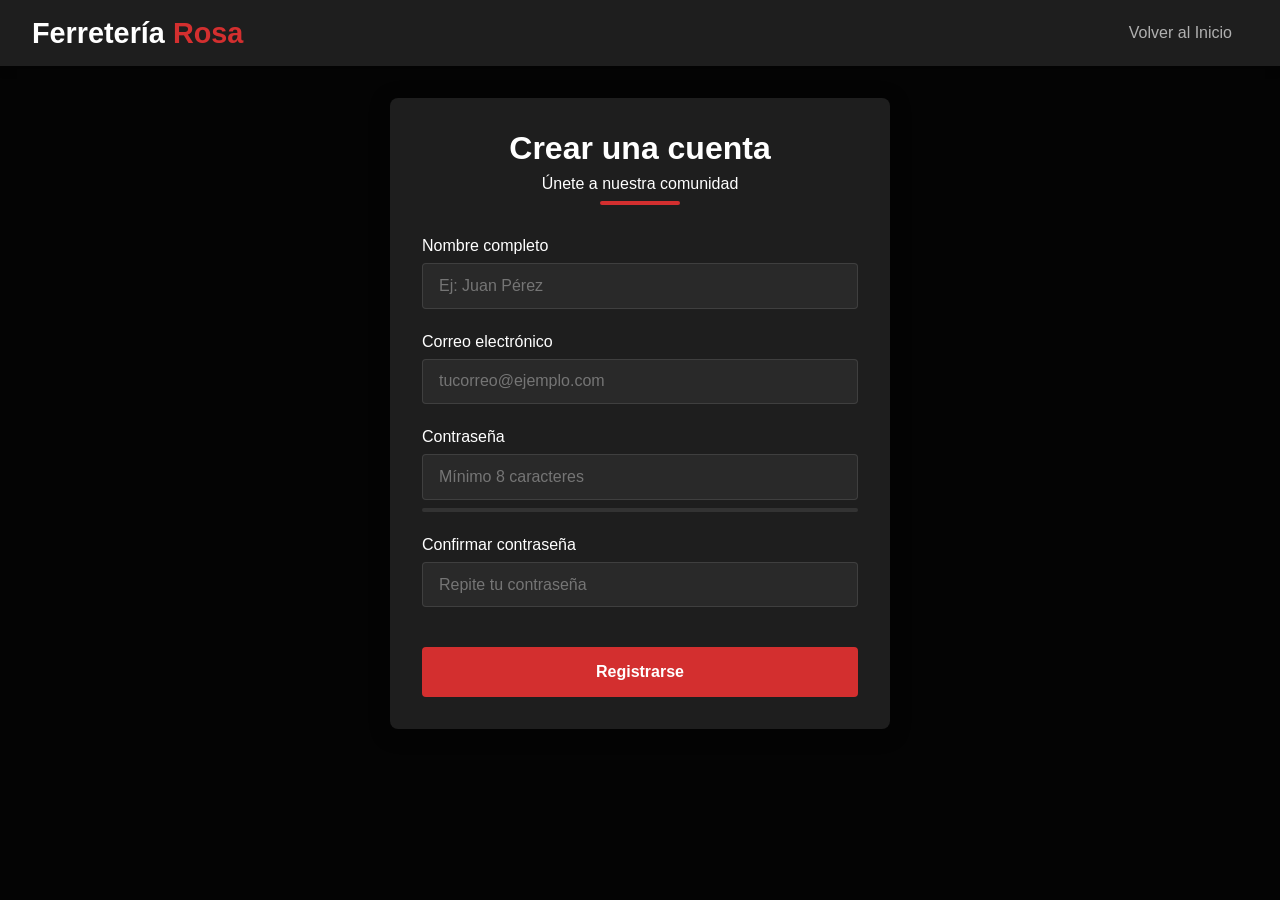
<file: Html/Registro.html>
<!DOCTYPE html>
<html lang="es">
<head>
    <meta charset="UTF-8">
    <meta name="viewport" content="width=device-width, initial-scale=1.0">
    <title>Registro - Ferretería y Pintura</title>
    <link rel="stylesheet" href="/Css/regis.css">
</head>
<body>
    <header>
        <div class="logo">Ferretería <span>Rosa</span></div>
        <a href="inicio.html" class="nav-link">Volver al Inicio</a>
    </header>

    <div class="container">
        <form id="registroForm">
            <div class="form-title">
                <h2>Crear una cuenta</h2>
                <p>Únete a nuestra comunidad</p>
            </div>
            
            <div class="form-grid">
                <div class="form-group">
                    <label for="nombre">Nombre completo</label>
                    <input type="text" id="nombre" name="nombre" placeholder="Ej: Juan Pérez" required>
                    <div class="error-message" id="nombre-error">El nombre es requerido</div>
                </div>
                
                <div class="form-group">
                    <label for="email">Correo electrónico</label>
                    <input type="email" id="email" name="email" placeholder="tucorreo@ejemplo.com" required>
                    <div class="error-message" id="email-error">Ingresa un correo válido</div>
                </div>
                
                <div class="form-group">
                    <label for="password">Contraseña</label>
                    <input type="password" id="password" name="password" placeholder="Mínimo 8 caracteres" required>
                    <div class="password-strength">
                        <div class="strength-meter" id="strength-meter"></div>
                    </div>
                    <div class="error-message" id="password-error">La contraseña debe tener al menos 8 caracteres</div>
                </div>
                
                <div class="form-group">
                    <label for="confirmar">Confirmar contraseña</label>
                    <input type="password" id="confirmar" name="confirmar" placeholder="Repite tu contraseña" required>
                    <div class="error-message" id="confirmar-error">Las contraseñas no coinciden</div>
                </div>
                
                <button type="submit" class="submit-btn">Registrarse</button>
            </div>
        </form>
    </div>

    <script src="/Js/Registro.js">
        
    </script>
</body>
</html>
</file>
<file: Css/index.css>
* {
    margin: 0;
    padding: 0;
    box-sizing: border-box;
    font-family: 'Segoe UI', Tahoma, Geneva, Verdana, sans-serif;
}

body {
    background-color: #121212;
    color: #e0e0e0;
    height: 100vh;
    display: flex;
    flex-direction: column;
    align-items: center;
    justify-content: center;
    background-image: linear-gradient(rgba(0, 0, 0, 0.7), rgba(0, 0, 0, 0.7)), url('https://images.unsplash.com/photo-1605152276897-4f618f831968?ixlib=rb-1.2.1&auto=format&fit=crop&w=1350&q=80://images.unsplash.com/photo-1605100804763-247f67b3557e?ixlib=rb-1.2.1&auto=format&fit=crop&w=1350&q=80');
    background-size: cover;
    background-position: center;
}

.logo {
    text-align: center;
    margin-bottom: 3rem;
}

.logo h1 {
    font-size: 3.5rem;
    color: #ffffff;
    text-shadow: 0 2px 10px rgba(0, 0, 0, 0.5);
    margin-bottom: 0.5rem;
}

.logo p {
    font-size: 1.2rem;
    color: #b0b0b0;
    max-width: 600px;
    line-height: 1.6;
}

.botones {
    display: flex;
    gap: 1.5rem;
    margin-top: 2rem;
}

.btn {
    padding: 1rem 2.5rem;
    border: none;
    border-radius: 50px;
    font-size: 1.1rem;
    font-weight: 600;
    cursor: pointer;
    transition: all 0.3s ease;
    text-transform: uppercase;
    letter-spacing: 1px;
    box-shadow: 0 4px 15px rgba(0, 0, 0, 0.2);
}

.btn-login {
    background-color: #d32f2f;
    color: white;
}

.btn-register {
    background-color: transparent;
    color: #ffffff;
    border: 2px solid #d32f2f;
}

.btn-login:hover {
    background-color: #b71c1c;
    transform: translateY(-3px);
}

.btn-register:hover {
    background-color: rgba(211, 47, 47, 0.1);
    transform: translateY(-3px);
}

footer {
    position: absolute;
    bottom: 1rem;
    color: #666;
    font-size: 0.9rem;
}
</file>
<file: Css/creditos.css>
:root {
    --primary: #E53935;
    --primary-dark: #C62828;
    --dark: #121212;
    --dark-gray: #1E1E1E;
    --medium-gray: #2D2D2D;
    --light-gray: #424242;
    --text: #FFFFFF;
    --text-secondary: #BDBDBD;
    --accent: #FFC107;
    --shadow: 0 4px 20px rgba(0, 0, 0, 0.3);
    --transition: all 0.3s cubic-bezier(0.25, 0.8, 0.25, 1);
    --border-radius: 8px;
}

* {
    margin: 0;
    padding: 0;
    box-sizing: border-box;
    font-family: 'Roboto', 'Segoe UI', Tahoma, Geneva, Verdana, sans-serif;
}

body {
    background-color: var(--dark);
    color: var(--text);
    line-height: 1.7;
    min-height: 100vh;
    display: flex;
    flex-direction: column;
}

.creditos {
    max-width: 800px;
    margin: 0 auto;
    padding: 2rem;
    flex-grow: 1;
    display: flex;
    flex-direction: column;
}

.creditos h1 {
    text-align: center;
    margin-bottom: 2rem;
    font-size: 2.2rem;
    background: linear-gradient(to right, var(--primary), var(--accent));
    -webkit-background-clip: text;
    background-clip: text;
    color: transparent;
    position: relative;
    padding-bottom: 1rem;
}

.creditos h1::after {
    content: '';
    display: block;
    width: 100px;
    height: 3px;
    background: linear-gradient(to right, var(--primary), var(--accent));
    margin: 0.5rem auto 0;
    border-radius: 3px;
}

.Caja-de-a {
    text-align: right;
    margin-bottom: 2rem;
}

.Caja-de-a a {
    color: var(--text-secondary);
    text-decoration: none;
    font-weight: 500;
    padding: 0.5rem 1rem;
    border-radius: var(--border-radius);
    transition: var(--transition);
    border: 1px solid var(--light-gray);
}

.Caja-de-a a:hover {
    color: var(--text);
    background-color: var(--primary);
    border-color: var(--primary);
}

.seccion-creditos {
    background-color: var(--dark-gray);
    padding: 2rem;
    border-radius: var(--border-radius);
    box-shadow: var(--shadow);
    border: 1px solid var(--light-gray);
    flex-grow: 1;
}

.seccion-creditos ul {
    list-style-type: none;
}

.seccion-creditos li {
    padding: 1rem;
    margin-bottom: 1rem;
    background-color: var(--medium-gray);
    border-left: 4px solid var(--primary);
    border-radius: var(--border-radius);
    transition: var(--transition);
}

.seccion-creditos li:hover {
    transform: translateX(5px);
    background-color: rgba(229, 57, 53, 0.1);
}

footer {
    background: linear-gradient(135deg, var(--dark-gray), var(--dark));
    color: var(--text-secondary);
    text-align: center;
    padding: 1.5rem;
    border-top: 1px solid var(--light-gray);
}

@media (max-width: 768px) {
    .creditos {
        padding: 1.5rem;
    }

    .seccion-creditos {
        padding: 1.5rem;
    }
}

@media (max-width: 480px) {
    .creditos h1 {
        font-size: 1.8rem;
    }

    .seccion-creditos li {
        padding: 0.8rem;
        font-size: 0.95rem;
    }
}
</file>
<file: Css/ofertas.css>
:root {
    --primary: #E53935;
    --primary-dark: #C62828;
    --dark: #121212;
    --dark-gray: #1E1E1E;
    --medium-gray: #2D2D2D;
    --light-gray: #424242;
    --text: #FFFFFF;
    --text-secondary: #BDBDBD;
    --accent: #FFC107;
    --success: #4CAF50;
    --shadow: 0 4px 20px rgba(0, 0, 0, 0.3);
    --transition: all 0.3s cubic-bezier(0.25, 0.8, 0.25, 1);
    --border-radius: 8px;
}

* {
    margin: 0;
    padding: 0;
    box-sizing: border-box;
    font-family: 'Roboto', 'Segoe UI', Tahoma, Geneva, Verdana, sans-serif;
}

body {
    background-color: var(--dark);
    color: var(--text);
    line-height: 1.7;
}

header {
    background: linear-gradient(135deg, var(--dark-gray), var(--dark));
    padding: 2rem 1rem;
    text-align: center;
    border-bottom: 1px solid var(--light-gray);
    position: relative;
}

header h1 {
    font-size: 2rem;
    margin-bottom: 1rem;
    background: linear-gradient(to right, var(--primary), var(--accent));
    -webkit-background-clip: text;
    background-clip: text;
    color: transparent;
    letter-spacing: 1px;
}

.link-productos {
    position: absolute;
    top: 1rem;
    right: 1rem;
}

.link-productos a {
    color: var(--text-secondary);
    text-decoration: none;
    font-weight: 500;
    padding: 0.5rem 1rem;
    border-radius: var(--border-radius);
    transition: var(--transition);
    border: 1px solid var(--light-gray);
}

.link-productos a:hover {
    color: var(--text);
    background-color: var(--primary);
    border-color: var(--primary);
}

.ofertas {
    display: grid;
    grid-template-columns: repeat(auto-fit, minmax(300px, 1fr));
    gap: 2rem;
    padding: 2rem;
    max-width: 1200px;
    margin: 0 auto;
}

.oferta {
    background: linear-gradient(145deg, var(--medium-gray), var(--dark-gray));
    border-radius: var(--border-radius);
    overflow: hidden;
    box-shadow: var(--shadow);
    transition: var(--transition);
    border: 1px solid var(--light-gray);
    position: relative;
}

.oferta:hover {
    transform: translateY(-5px);
    box-shadow: 0 10px 25px rgba(0, 0, 0, 0.4);
    border-color: var(--primary);
}

.oferta::before {
    content: 'OFERTA';
    position: absolute;
    top: 1rem;
    right: 1rem;
    background-color: var(--primary);
    color: white;
    padding: 0.3rem 0.8rem;
    border-radius: var(--border-radius);
    font-weight: bold;
    font-size: 0.9rem;
    z-index: 2;
}

.oferta img {
    width: 100%;
    height: 250px;
    object-fit: cover;
    border-bottom: 1px solid var(--light-gray);
}

.oferta-content {
    padding: 1.5rem;
}

.oferta h2 {
    font-size: 1.4rem;
    margin-bottom: 1rem;
    color: var(--text);
}

.oferta p {
    color: var(--text-secondary);
    margin-bottom: 0.5rem;
    text-decoration: line-through;
}

.precio-oferta {
    color: var(--success);
    font-weight: bold;
    font-size: 1.3rem;
    text-decoration: none !important;
}

.btn-comprar {
    display: inline-block;
    background-color: var(--primary);
    color: white;
    padding: 0.8rem 1.5rem;
    border-radius: var(--border-radius);
    text-decoration: none;
    font-weight: bold;
    margin-top: 1rem;
    transition: var(--transition);
    border: none;
    cursor: pointer;
    width: 100%;
    text-align: center;
}

.btn-comprar:hover {
    background-color: var(--primary-dark);
    transform: translateY(-2px);
}

footer {
    background: linear-gradient(135deg, var(--dark-gray), var(--dark));
    color: var(--text-secondary);
    text-align: center;
    padding: 1.5rem;
    margin-top: 2rem;
    border-top: 1px solid var(--light-gray);
}

@media (max-width: 768px) {
    header {
        padding: 3rem 1rem 2rem;
    }

    .link-productos {
        top: 0.5rem;
        right: 0.5rem;
    }

    .ofertas {
        grid-template-columns: 1fr;
        padding: 1rem;
    }
}
</file>
<file: Css/productos.css>
:root {
    --primary: #E53935;
    --primary-dark: #C62828;
    --dark: #121212;
    --dark-gray: #1E1E1E;
    --medium-gray: #2D2D2D;
    --light-gray: #424242;
    --text: #FFFFFF;
    --text-secondary: #BDBDBD;
    --accent: #FFC107;
    --shadow: 0 4px 20px rgba(0, 0, 0, 0.3);
    --transition: all 0.3s cubic-bezier(0.25, 0.8, 0.25, 1);
    --border-radius: 8px;
    --section-padding: 3rem;
    --header-height: 80px;
}

* {
    margin: 0;
    padding: 0;
    box-sizing: border-box;
    font-family: 'Roboto', 'Segoe UI', Tahoma, Geneva, Verdana, sans-serif;
}

body {
    background-color: var(--dark);
    color: var(--text);
    line-height: 1.7;
}

.header {
    background: linear-gradient(135deg, var(--dark-gray), var(--dark));
    color: var(--text);
    padding: 0 2rem;
    height: var(--header-height);
    display: flex;
    justify-content: space-between;
    align-items: center;
    box-shadow: var(--shadow);
    position: sticky;
    top: 0;
    z-index: 1000;
    border-bottom: 1px solid var(--light-gray);
}

.logo h1 {
    font-size: 1.8rem;
    font-weight: 700;
    background: linear-gradient(to right, var(--primary), var(--accent));
    -webkit-background-clip: text;
    background-clip: text;
    color: transparent;
    letter-spacing: 1px;
}

.nav {
    display: flex;
    gap: 1.5rem;
}

.nav a {
    color: var(--text-secondary);
    text-decoration: none;
    font-weight: 500;
    padding: 0.5rem 1rem;
    border-radius: var(--border-radius);
    transition: var(--transition);
    position: relative;
    overflow: hidden;
}

.nav a::before {
    content: '';
    position: absolute;
    bottom: 0;
    left: 0;
    width: 0;
    height: 2px;
    background-color: var(--primary);
    transition: var(--transition);
}

.nav a:hover {
    color: var(--text);
}

.nav a:hover::before {
    width: 100%;
}

.main {
    padding: 2rem;
    max-width: 1400px;
    margin: 0 auto;
}

.section {
    margin-bottom: var(--section-padding);
    background-color: var(--dark-gray);
    padding: 2rem;
    border-radius: var(--border-radius);
    box-shadow: var(--shadow);
    border: 1px solid var(--light-gray);
}

.section-title {
    text-align: center;
    margin-bottom: 2rem;
    position: relative;
    padding-bottom: 1rem;
}

.section-title h2 {
    font-size: 1.8rem;
    color: var(--text);
    display: inline-block;
    font-weight: 600;
    letter-spacing: 1px;
}

.section-title h2::after {
    content: '';
    display: block;
    width: 80px;
    height: 3px;
    background: linear-gradient(to right, var(--primary), var(--accent));
    margin: 0.5rem auto 0;
    border-radius: 3px;
}

.grid-container {
    display: grid;
    grid-template-columns: repeat(auto-fill, minmax(300px, 1fr));
    gap: 2rem;
}

.product {
    background: linear-gradient(145deg, var(--medium-gray), var(--dark-gray));
    border-radius: var(--border-radius);
    overflow: hidden;
    box-shadow: var(--shadow);
    transition: var(--transition);
    display: flex;
    flex-direction: column;
    border: 1px solid var(--light-gray);
    position: relative;
}

.product::before {
    content: '';
    position: absolute;
    top: 0;
    left: 0;
    width: 100%;
    height: 100%;
    background: linear-gradient(135deg, rgba(229, 57, 53, 0.1), transparent);
    opacity: 0;
    transition: var(--transition);
}

.product:hover {
    transform: translateY(-5px);
    box-shadow: 0 10px 25px rgba(0, 0, 0, 0.4);
    border-color: var(--primary);
}

.product:hover::before {
    opacity: 1;
}

.product img {
    width: 100%;
    height: 220px;
    object-fit: cover;
    border-bottom: 1px solid var(--light-gray);
}

.product-content {
    padding: 1.5rem;
    flex-grow: 1;
    display: flex;
    flex-direction: column;
}

.product h3 {
    font-size: 1.3rem;
    margin-bottom: 0.8rem;
    color: var(--text);
    font-weight: 600;
}

.product p {
    color: var(--text-secondary);
    margin-bottom: 1.5rem;
    font-size: 0.95rem;
    flex-grow: 1;
}

.product-price {
    color: var(--accent);
    font-weight: 700;
    font-size: 1.2rem;
    margin-top: auto;
}

.footer {
    background: linear-gradient(135deg, var(--dark-gray), var(--dark));
    color: var(--text-secondary);
    padding: 2rem;
    margin-top: 3rem;
    border-top: 1px solid var(--light-gray);
}

.footer-content {
    max-width: 1200px;
    margin: 0 auto;
    display: flex;
    justify-content: space-between;
    align-items: center;
}

.footer-links {
    display: flex;
    gap: 1.5rem;
}

.footer-links a {
    color: var(--text-secondary);
    text-decoration: none;
    transition: var(--transition);
}

.footer-links a:hover {
    color: var(--primary);
}

@keyframes fadeIn {
    from {
        opacity: 0;
        transform: translateY(20px);
    }

    to {
        opacity: 1;
        transform: translateY(0);
    }
}

.section {
    animation: fadeIn 0.6s ease-out forwards;
}

.section:nth-child(2) {
    animation-delay: 0.2s;
}

@media (max-width: 1024px) {
    .grid-container {
        grid-template-columns: repeat(auto-fill, minmax(250px, 1fr));
    }
}

@media (max-width: 768px) {
    .header {
        flex-direction: column;
        height: auto;
        padding: 1rem;
    }

    .logo {
        margin-bottom: 1rem;
    }

    .nav {
        flex-wrap: wrap;
        justify-content: center;
    }

    .section {
        padding: 1.5rem;
    }

    .footer-content {
        flex-direction: column;
        gap: 1rem;
        text-align: center;
    }
}

@media (max-width: 480px) {
    .main {
        padding: 1rem;
    }

    .grid-container {
        grid-template-columns: 1fr;
    }

    .product img {
        height: 200px;
    }
}
</file>
<file: Css/regis.css>
:root {
    --primary-color: #d32f2f;
    --dark-color: #121212;
    --medium-color: #1e1e1e;
    --light-color: #f5f5f5;
    --text-light: #ffffff;
    --text-gray: #b0b0b0;
    --error-color: #ff4444;
}

* {
    margin: 0;
    padding: 0;
    box-sizing: border-box;
    font-family: 'Segoe UI', Tahoma, Geneva, Verdana, sans-serif;
}

body {
    background-color: var(--dark-color);
    color: var(--text-light);
    min-height: 100vh;
    display: flex;
    flex-direction: column;
    background-image: linear-gradient(rgba(0, 0, 0, 0.8), rgba(0, 0, 0, 0.8)),
        url('https://images.unsplash.com/photo-1605152276897-4f618f831968?ixlib=rb-1.2.1&auto=format&fit=crop&w=1350&q=80');
    background-size: cover;
    background-position: center;
}

header {
    background-color: var(--medium-color);
    padding: 1rem 2rem;
    display: flex;
    justify-content: space-between;
    align-items: center;
    box-shadow: 0 2px 10px rgba(0, 0, 0, 0.3);
}

.logo {
    font-size: 1.8rem;
    font-weight: bold;
    color: var(--text-light);
}

.logo span {
    color: var(--primary-color);
}

.nav-link {
    color: var(--text-gray);
    text-decoration: none;
    padding: 0.5rem 1rem;
    border-radius: 4px;
    transition: all 0.3s;
}

.nav-link:hover {
    color: var(--text-light);
    background-color: rgba(211, 47, 47, 0.2);
}

.container {
    max-width: 500px;
    margin: 2rem auto;
    padding: 2rem;
    background-color: var(--medium-color);
    border-radius: 8px;
    box-shadow: 0 4px 20px rgba(0, 0, 0, 0.4);
    width: 90%;
}

.form-title {
    text-align: center;
    margin-bottom: 2rem;
    color: var(--text-light);
    position: relative;
}

.form-title h2 {
    font-size: 2rem;
    margin-bottom: 0.5rem;
}

.form-title::after {
    content: '';
    display: block;
    width: 80px;
    height: 4px;
    background-color: var(--primary-color);
    margin: 0.5rem auto 0;
    border-radius: 2px;
}

.form-group {
    margin-bottom: 1.5rem;
}

.form-group label {
    display: block;
    margin-bottom: 0.5rem;
    font-weight: 500;
    color: var(--text-light);
}

.form-group input {
    width: 100%;
    padding: 0.8rem 1rem;
    background-color: rgba(255, 255, 255, 0.05);
    border: 1px solid rgba(255, 255, 255, 0.1);
    border-radius: 4px;
    color: var(--text-light);
    font-size: 1rem;
    transition: all 0.3s;
}

.form-group input:focus {
    outline: none;
    border-color: var(--primary-color);
    background-color: rgba(211, 47, 47, 0.1);
    box-shadow: 0 0 0 2px rgba(211, 47, 47, 0.2);
}

.error-message {
    color: var(--error-color);
    font-size: 0.8rem;
    margin-top: 0.3rem;
    display: none;
}

.submit-btn {
    width: 100%;
    padding: 1rem;
    background-color: var(--primary-color);
    color: white;
    border: none;
    border-radius: 4px;
    font-size: 1rem;
    font-weight: 600;
    cursor: pointer;
    transition: all 0.3s;
    margin-top: 1rem;
}

.submit-btn:hover {
    background-color: #b71c1c;
    transform: translateY(-2px);
    box-shadow: 0 4px 8px rgba(0, 0, 0, 0.2);
}

.password-strength {
    height: 4px;
    background-color: #333;
    margin-top: 0.5rem;
    border-radius: 2px;
    overflow: hidden;
}

.strength-meter {
    height: 100%;
    width: 0%;
    background-color: #ff4444;
    transition: width 0.3s, background-color 0.3s;
}

@media (max-width: 768px) {
    .container {
        padding: 1.5rem;
    }

    .form-title h2 {
        font-size: 1.5rem;
    }
}
</file>
